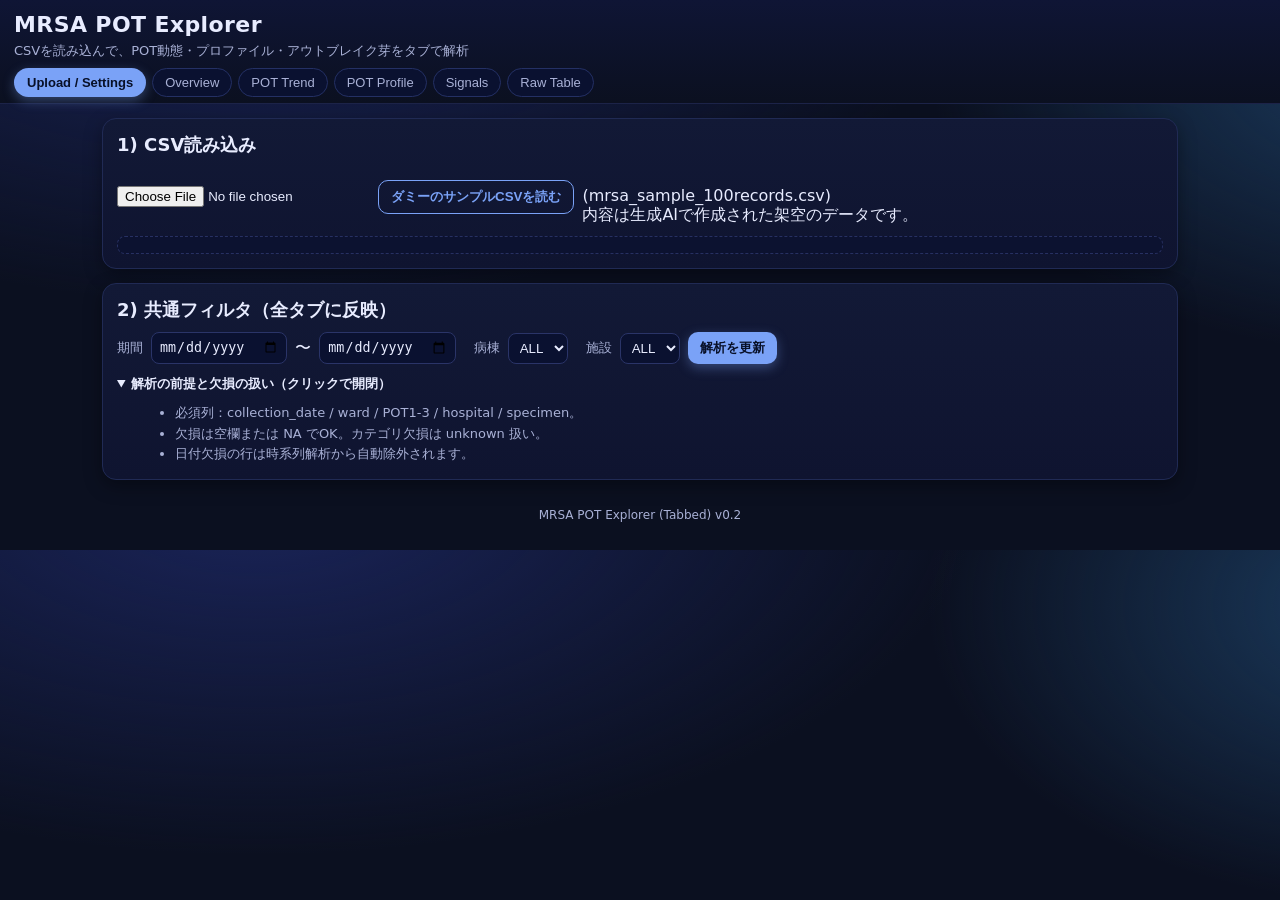
<file: index.html>
<!DOCTYPE html>
<html lang="ja">
  <head>
    <meta charset="UTF-8" />
    <meta name="viewport" content="width=device-width, initial-scale=1.0" />
    <title>MRSA POT Explorer (Tabs)</title>
    <link rel="stylesheet" href="style.css" />
  </head>
  <body>
    <header class="topbar">
      <div class="brand">
        <h1>MRSA POT Explorer</h1>
        <p class="subtitle">
          CSVを読み込んで、POT動態・プロファイル・アウトブレイク芽をタブで解析
        </p>
      </div>
      <nav class="tabs" id="tabs">
        <button class="tab active" data-tab="upload">Upload / Settings</button>
        <button class="tab" data-tab="overview">Overview</button>
        <button class="tab" data-tab="trend">POT Trend</button>
        <button class="tab" data-tab="profile">POT Profile</button>
        <button class="tab" data-tab="signals">Signals</button>
        <button class="tab" data-tab="raw">Raw Table</button>
      </nav>
    </header>
    <main class="container">
      <!-- Upload / Settings -->
      <section class="tabpage active" id="tab-upload">
        <div class="card">
          <h2>1) CSV読み込み</h2>
          <div class="row">
            <input type="file" id="csvFile" accept=".csv" />
            <button id="loadSampleBtn" class="btn ghost">
              ダミーのサンプルCSVを読む
            </button>
            <br />
            (mrsa_sample_100records.csv)
            <br />
            内容は生成AIで作成された架空のデータです。
          </div>
          <div id="colCheck" class="notice"></div>
        </div>
        <div class="card">
          <h2>2) 共通フィルタ（全タブに反映）</h2>
          <div class="row filter">
            <label>期間</label>
            <input type="date" id="startDate" />
            <span>〜</span>
            <input type="date" id="endDate" />
            <label class="ml">病棟</label>
            <select id="wardFilter">
              <option value="ALL">ALL</option>
            </select>
            <label class="ml">施設</label>
            <select id="hospitalFilter">
              <option value="ALL">ALL</option>
            </select>
            <button id="applyBtn" class="btn">解析を更新</button>
          </div>
          <details class="help" open>
            <summary>解析の前提と欠損の扱い（クリックで開閉）</summary>
            <ul>
              <li>
                必須列：collection_date / ward / POT1-3 / hospital / specimen。
              </li>
              <li>欠損は空欄または NA でOK。カテゴリ欠損は unknown 扱い。</li>
              <li>日付欠損の行は時系列解析から自動除外されます。</li>
            </ul>
          </details>
        </div>
      </section>
      <!-- Overview -->
      <section class="tabpage" id="tab-overview">
        <div class="card">
          <h2>Overview Dashboard</h2>
          <div id="stats" class="stats"></div>
          <div class="grid2">
            <div class="panel">
              <h3>病棟別分離数</h3>
              <canvas id="wardBar" width="460" height="280"></canvas>
              <p class="mini">院内分布の偏り（定着/局在の示唆）を見る。</p>
            </div>
            <div class="panel">
              <h3>検体別割合</h3>
              <canvas id="specimenPie" width="460" height="280"></canvas>
              <p class="mini">検体の偏りはPOTの“顔”に直結する。</p>
            </div>
            <div class="panel full">
              <h3>月別総件数</h3>
              <canvas id="totalLine" width="940" height="300"></canvas>
              <p class="mini">全体の増減と季節性の把握。</p>
            </div>
          </div>
        </div>
      </section>
      <!-- Trend -->
      <section class="tabpage" id="tab-trend">
        <div class="card">
          <h2>POT Trend</h2>
          <p class="desc">
            上位POTの月別推移を表示。ピークはアウトブレイク芽検知の前兆になり得る。
          </p>
          <canvas id="potTrendCanvas" width="980" height="340"></canvas>
          <p class="mini">※上位5 POTの推移（固定色）。</p>
        </div>
      </section>
      <!-- Profile -->
      <section class="tabpage" id="tab-profile">
        <div class="card">
          <h2>POT Profile（POTに“顔”をつける）</h2>
          <p class="desc">
            病棟・検体・耐性・onsetをまとめてPOTの特徴を可視化。
            似た分布のPOTは“準アウトブレイク”候補。
          </p>
          <div class="panel full">
            <h3>POT × 病棟ヒートマップ</h3>
            <canvas id="potWardHeatmap" width="940" height="360"></canvas>
            <p class="mini">濃いマスほど、その病棟でそのPOTが多い。</p>
          </div>
          <div id="potCards" class="grid"></div>
        </div>
      </section>
      <!-- Signals -->
      <section class="tabpage" id="tab-signals">
        <div class="card">
          <h2>Outbreak Signals</h2>
          <p class="desc">
            同一POTが同一病棟で短期間に集中した“芽”を自動抽出。
            フィルタ後のデータでスキャンします。
          </p>
          <div class="row filter">
            <label>窓幅（日）</label>
            <input type="number" id="windowDays" value="14" min="3" max="60" />
            <label class="ml">閾値（件）</label>
            <input type="number" id="thresholdK" value="3" min="2" max="10" />
            <button id="scanBtn" class="btn">スキャン</button>
          </div>
          <div class="panel full">
            <h3>シグナル・タイムライン</h3>
            <canvas id="signalTimeline" width="940" height="220"></canvas>
            <p class="mini">期間が重なる・連鎖する場合、伝播動線の可能性。</p>
          </div>
          <div id="signals"></div>
        </div>
      </section>
      <!-- Raw -->
      <section class="tabpage" id="tab-raw">
        <div class="card">
          <h2>Raw Table</h2>
          <div class="row filter">
            <label>検索（POT / 病棟 / 検体 / 患者ID）</label>
            <input
              type="text"
              id="searchBox"
              placeholder="例: ICU / 106-77-113 / blood / P012"
            />
          </div>
          <div class="table-wrap">
            <table id="rawTable"></table>
          </div>
        </div>
      </section>
    </main>
    <footer class="footer">MRSA POT Explorer (Tabbed) v0.2</footer>
    <script src="script.js"></script>
  </body>
</html>
</file>
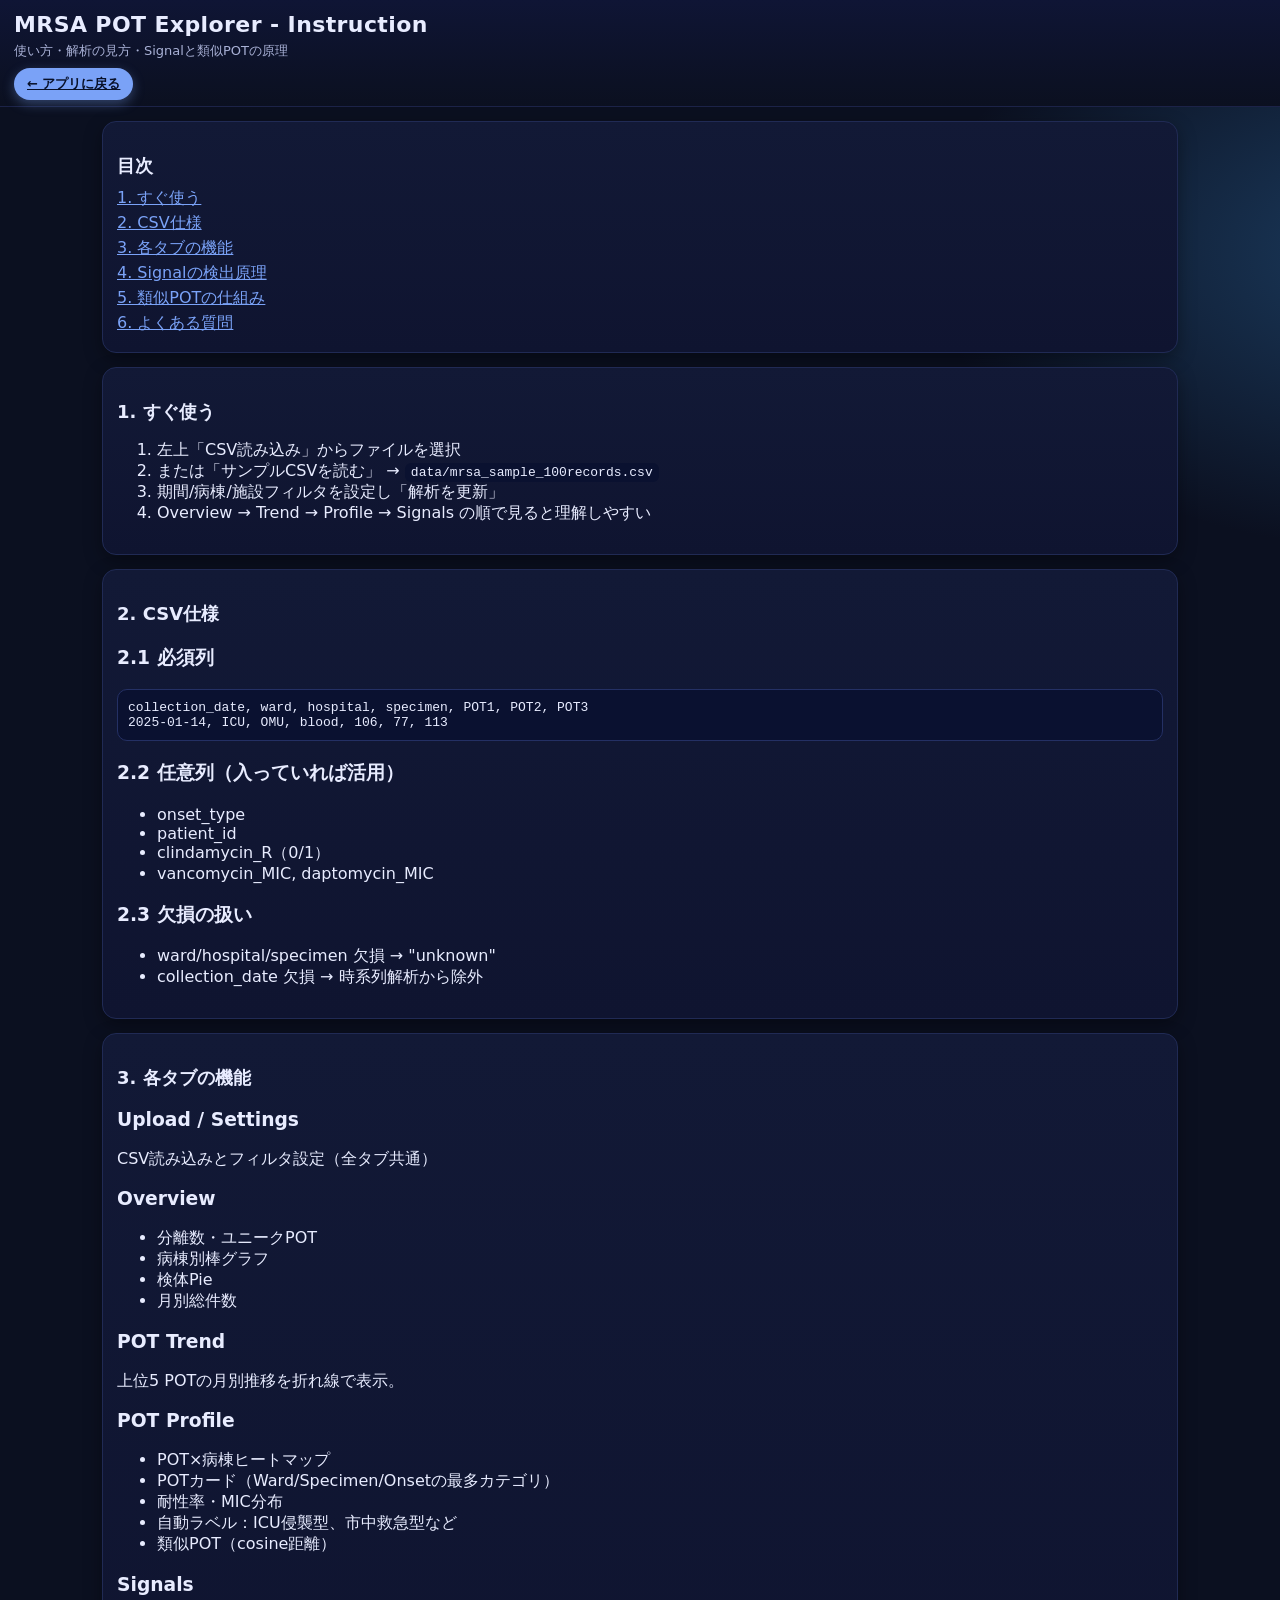
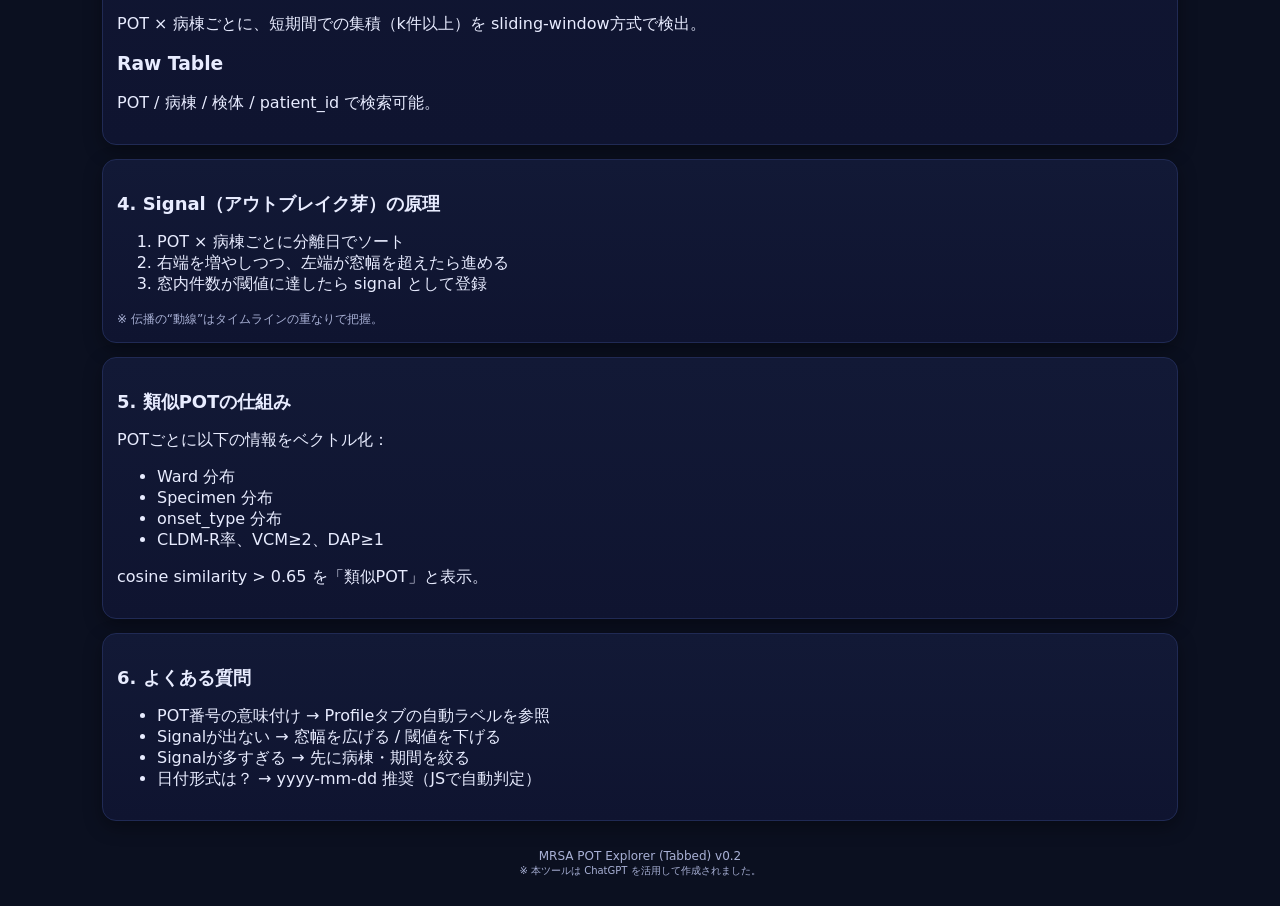
<file: instruction.html>
<!DOCTYPE html>
<html lang="ja">
  <head>
    <meta charset="UTF-8" />
    <meta name="viewport" content="width=device-width, initial-scale=1.0" />
    <title>MRSA POT Explorer - Instruction</title>
    <link rel="stylesheet" href="style.css" />
    <style>
      .doc h2 {
        margin-top: 18px;
      }
      .doc code {
        background: #0a1130;
        padding: 2px 6px;
        border-radius: 6px;
      }
      .doc pre {
        background: #0a1130;
        border: 1px solid #243064;
        padding: 10px;
        border-radius: 10px;
        overflow: auto;
      }
      .doc a {
        color: var(--accent);
      }
      .doc .toc a {
        display: block;
        margin: 4px 0;
      }
      .badge {
        display: inline-block;
        padding: 2px 8px;
        border-radius: 999px;
        font-size: 11px;
        border: 1px solid #2a3468;
        color: var(--muted);
      }
    </style>
  </head>

  <body>
    <header class="topbar">
      <div class="brand">
        <h1>MRSA POT Explorer - Instruction</h1>
        <p class="subtitle">使い方・解析の見方・Signalと類似POTの原理</p>
      </div>
      <nav class="tabs">
        <a class="tab active" href="index.html">← アプリに戻る</a>
      </nav>
    </header>

    <main class="container doc">
      <section class="card">
        <h2>目次</h2>
        <div class="toc">
          <a href="#start">1. すぐ使う</a>
          <a href="#csv">2. CSV仕様</a>
          <a href="#tabs">3. 各タブの機能</a>
          <a href="#signals">4. Signalの検出原理</a>
          <a href="#similar">5. 類似POTの仕組み</a>
          <a href="#qa">6. よくある質問</a>
        </div>
      </section>

      <section class="card" id="start">
        <h2>1. すぐ使う</h2>
        <ol>
          <li>左上「CSV読み込み」からファイルを選択</li>
          <li>
            または「サンプルCSVを読む」 →
            <code>data/mrsa_sample_100records.csv</code>
          </li>
          <li>期間/病棟/施設フィルタを設定し「解析を更新」</li>
          <li>Overview → Trend → Profile → Signals の順で見ると理解しやすい</li>
        </ol>
      </section>

      <section class="card" id="csv">
        <h2>2. CSV仕様</h2>
        <h3>2.1 必須列</h3>

        <pre>
collection_date, ward, hospital, specimen, POT1, POT2, POT3
2025-01-14, ICU, OMU, blood, 106, 77, 113
</pre
        >

        <h3>2.2 任意列（入っていれば活用）</h3>
        <ul>
          <li>onset_type</li>
          <li>patient_id</li>
          <li>clindamycin_R（0/1）</li>
          <li>vancomycin_MIC, daptomycin_MIC</li>
        </ul>

        <h3>2.3 欠損の扱い</h3>
        <ul>
          <li>ward/hospital/specimen 欠損 → "unknown"</li>
          <li>collection_date 欠損 → 時系列解析から除外</li>
        </ul>
      </section>

      <section class="card" id="tabs">
        <h2>3. 各タブの機能</h2>

        <h3>Upload / Settings</h3>
        <p>CSV読み込みとフィルタ設定（全タブ共通）</p>

        <h3>Overview</h3>
        <ul>
          <li>分離数・ユニークPOT</li>
          <li>病棟別棒グラフ</li>
          <li>検体Pie</li>
          <li>月別総件数</li>
        </ul>

        <h3>POT Trend</h3>
        <p>上位5 POTの月別推移を折れ線で表示。</p>

        <h3>POT Profile</h3>
        <ul>
          <li>POT×病棟ヒートマップ</li>
          <li>POTカード（Ward/Specimen/Onsetの最多カテゴリ）</li>
          <li>耐性率・MIC分布</li>
          <li>自動ラベル：ICU侵襲型、市中救急型など</li>
          <li>類似POT（cosine距離）</li>
        </ul>

        <h3>Signals</h3>
        <p>
          POT × 病棟ごとに、短期間での集積（k件以上）を
          sliding-window方式で検出。
        </p>

        <h3>Raw Table</h3>
        <p>POT / 病棟 / 検体 / patient_id で検索可能。</p>
      </section>

      <section class="card" id="signals">
        <h2>4. Signal（アウトブレイク芽）の原理</h2>
        <ol>
          <li>POT × 病棟ごとに分離日でソート</li>
          <li>右端を増やしつつ、左端が窓幅を超えたら進める</li>
          <li>窓内件数が閾値に達したら signal として登録</li>
        </ol>

        <p class="mini">※ 伝播の“動線”はタイムラインの重なりで把握。</p>
      </section>

      <section class="card" id="similar">
        <h2>5. 類似POTの仕組み</h2>
        <p>POTごとに以下の情報をベクトル化：</p>
        <ul>
          <li>Ward 分布</li>
          <li>Specimen 分布</li>
          <li>onset_type 分布</li>
          <li>CLDM-R率、VCM≥2、DAP≥1</li>
        </ul>
        <p>cosine similarity &gt; 0.65 を「類似POT」と表示。</p>
      </section>

      <section class="card" id="qa">
        <h2>6. よくある質問</h2>
        <ul>
          <li>POT番号の意味付け → Profileタブの自動ラベルを参照</li>
          <li>Signalが出ない → 窓幅を広げる / 閾値を下げる</li>
          <li>Signalが多すぎる → 先に病棟・期間を絞る</li>
          <li>日付形式は？ → yyyy-mm-dd 推奨（JSで自動判定）</li>
        </ul>
      </section>
    </main>

    <footer class="footer">
      MRSA POT Explorer (Tabbed) v0.2<br />
      <small>※ 本ツールは ChatGPT を活用して作成されました。</small>
    </footer>
  </body>
</html>
</file>
<file: style.css>
:root{
 --bg:#0b1020;
 --card:#121936;
 --card2:#0f1430;
 --text:#e8ecff;
 --muted:#a9b1d6;
 --accent:#7aa2f7;
 --accent2:#9ece6a;
 --warn:#ff9e64;
 --bad:#f7768e;
 --grid:#1e264a;
}
*{box-sizing:border-box}
body{
 margin:0;
 font-family: system-ui, -apple-system, "Segoe UI", sans-serif;
 background: radial-gradient(1200px 600px at 20% -10%, #1a245a 0%, transparent 60%),
             radial-gradient(800px 500px at 110% 10%, #1b3b5e 0%, transparent 60%),
             var(--bg);
 color:var(--text);
}
.topbar{
 padding:12px 14px 6px;
 border-bottom:1px solid #1c2348;
 background:linear-gradient(180deg,#0f1535,#0b1020);
 position:sticky; top:0; z-index:10;
}
.brand h1{margin:0;font-size:22px;letter-spacing:.4px}
.subtitle{margin:5px 0 8px;color:var(--muted);font-size:13px}
.tabs{
 display:flex; gap:6px; flex-wrap:wrap;
}
.tab{
 background:#0a1130; color:var(--muted);
 border:1px solid #243064; border-radius:999px;
 padding:6px 12px; cursor:pointer; font-size:13px;
}
.tab.active{
 background:var(--accent); color:#081028; border-color:transparent;
 font-weight:800; box-shadow:0 4px 12px rgba(122,162,247,.35);
}
.container{max-width:1100px;margin:14px auto;padding:0 12px}
.tabpage{display:none}
.tabpage.active{display:block}
.card{
 background:linear-gradient(180deg,var(--card),var(--card2));
 border:1px solid #202a54;
 border-radius:14px;
 padding:14px;
 margin-bottom:14px;
 box-shadow:0 6px 18px rgba(0,0,0,.35);
}
.card h2{margin:0 0 10px;font-size:18px}
.row{display:flex; gap:8px; align-items:center; flex-wrap:wrap}
.row.filter label{color:var(--muted);font-size:13px}
.row.filter input,.row.filter select{
 background:#0a1130; color:var(--text);
 border:1px solid #2a3468; padding:6px 7px; border-radius:8px;
}
.ml{margin-left:10px}
.btn{
 background:var(--accent); color:#081028; font-weight:800;
 border:0; padding:7px 12px; border-radius:10px; cursor:pointer;
 box-shadow:0 4px 12px rgba(122,162,247,.35);
}
.btn:hover{filter:brightness(1.05)}
.btn.ghost{
 background:transparent; color:var(--accent); border:1px solid var(--accent);
 box-shadow:none;
}
.notice{
 margin-top:10px; padding:8px 10px; border-radius:8px;
 background:#0c1230; border:1px dashed #273062; color:var(--muted);
 font-size:13px;
}
.help{
 margin-top:10px; color:var(--muted); font-size:13px; line-height:1.6;
}
.help summary{cursor:pointer; font-weight:700; color:var(--text)}
.help ul{margin:8px 0 0 18px}
.stats{
 display:grid; grid-template-columns:repeat(auto-fit,minmax(170px,1fr));
 gap:10px; margin-bottom:10px;
}
.stat{
 background:#0b1230; border:1px solid #1c2450; border-radius:10px;
 padding:10px;
}
.stat .label{color:var(--muted);font-size:12px}
.stat .value{font-size:20px;font-weight:900}
.grid2{
 display:grid; grid-template-columns:1fr 1fr; gap:10px;
}
.panel{
 background:#0a1230; border:1px solid #202c61; border-radius:12px;
 padding:10px;
}
.panel.full{grid-column:1 / -1}
canvas{
 width:100%; background:#0a0f26; border:1px solid #1e2752;
 border-radius:10px;
}
.mini{color:var(--muted);font-size:12px;margin:6px 0 0}
.desc{color:var(--muted);font-size:13px;line-height:1.7}
.grid{
 display:grid; grid-template-columns:repeat(auto-fit,minmax(260px,1fr));
 gap:10px; margin-top:12px;
}
.pot-card{
 background:#0a1230; border:1px solid #202c61; border-radius:12px;
 padding:10px;
}
.pot-title{font-weight:900}
.tags{display:flex; gap:6px; flex-wrap:wrap; margin-top:6px}
.tag{
 font-size:11px; padding:3px 6px; border-radius:999px; border:1px solid #2a3468;
 color:var(--muted); background:#0b1437;
}
.tag.good{border-color: #2c7a3f; color:#b7f7c5}
.tag.warn{border-color: #7a5a2c; color:#ffe0b7}
.tag.bad{border-color: #7a2c3a; color:#ffb7c5}
.signal{
 background:#0b1435; border:1px solid #243064; border-radius:10px;
 padding:10px; margin-bottom:8px;
}
.signal .head{display:flex; justify-content:space-between; font-weight:900}
.signal .meta{color:var(--muted);font-size:12px;margin-top:4px}
.table-wrap{overflow:auto;max-height:520px;border-radius:10px;border:1px solid #1c2450}
table{border-collapse:collapse;width:100%;font-size:12px}
th,td{padding:6px;border-bottom:1px solid var(--grid);white-space:nowrap}
th{position:sticky;top:0;background:#0f1739}
.footer{
 text-align:center;color:var(--muted);font-size:12px;padding:14px 0 28px;
}
@media (max-width:900px){
 .grid2{grid-template-columns:1fr}
}
</file>
